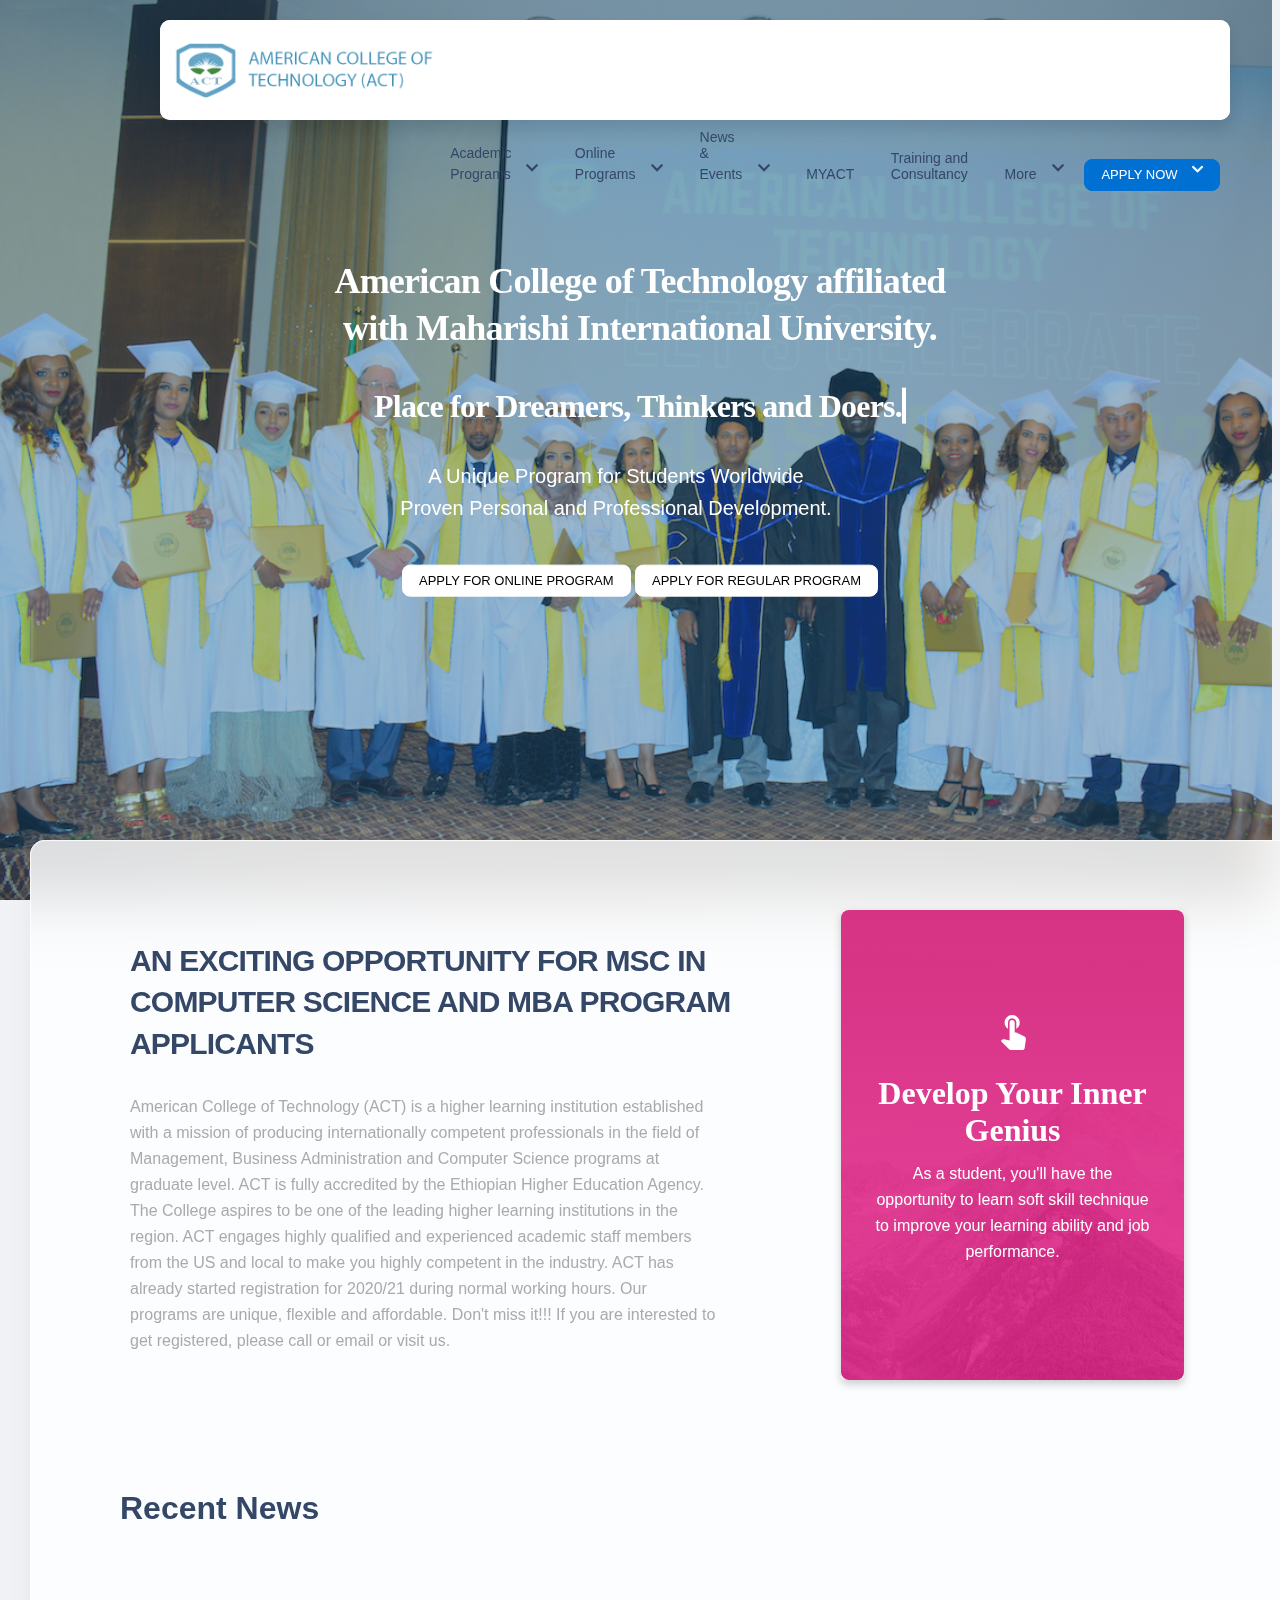
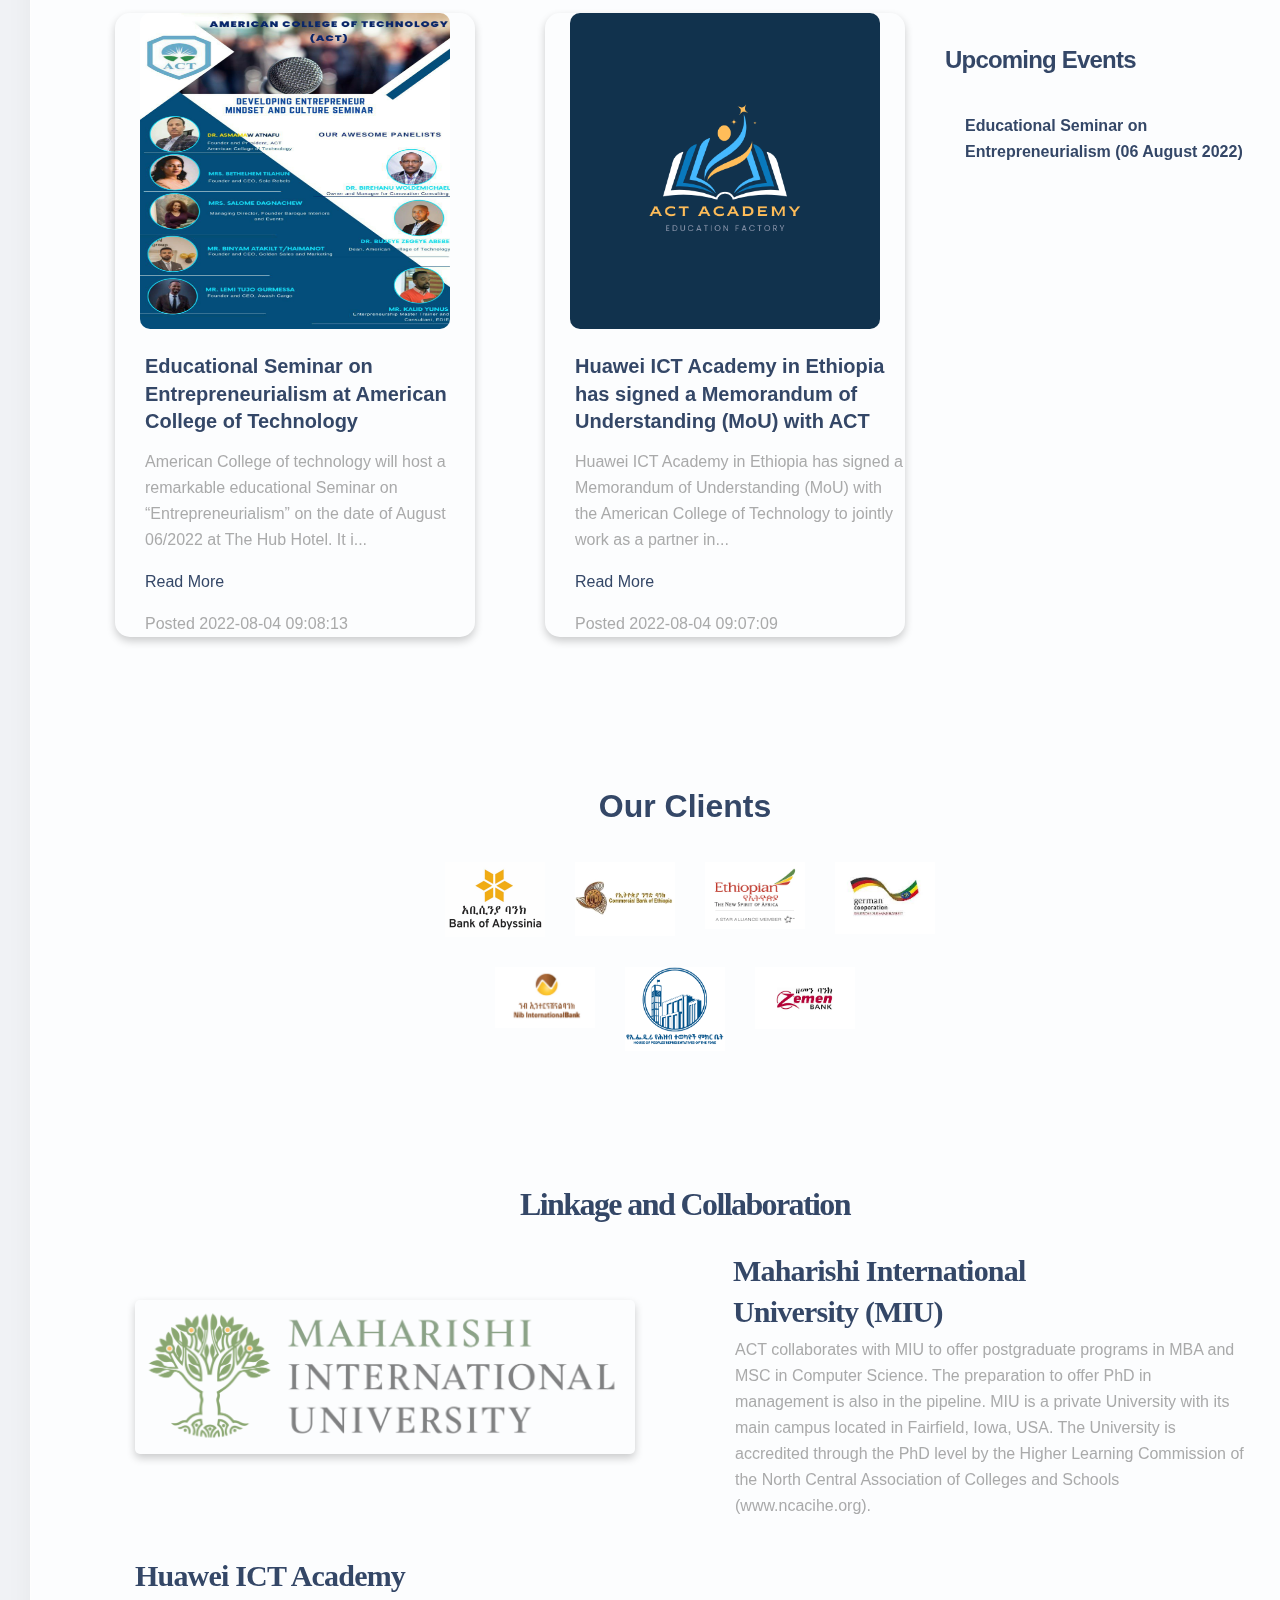
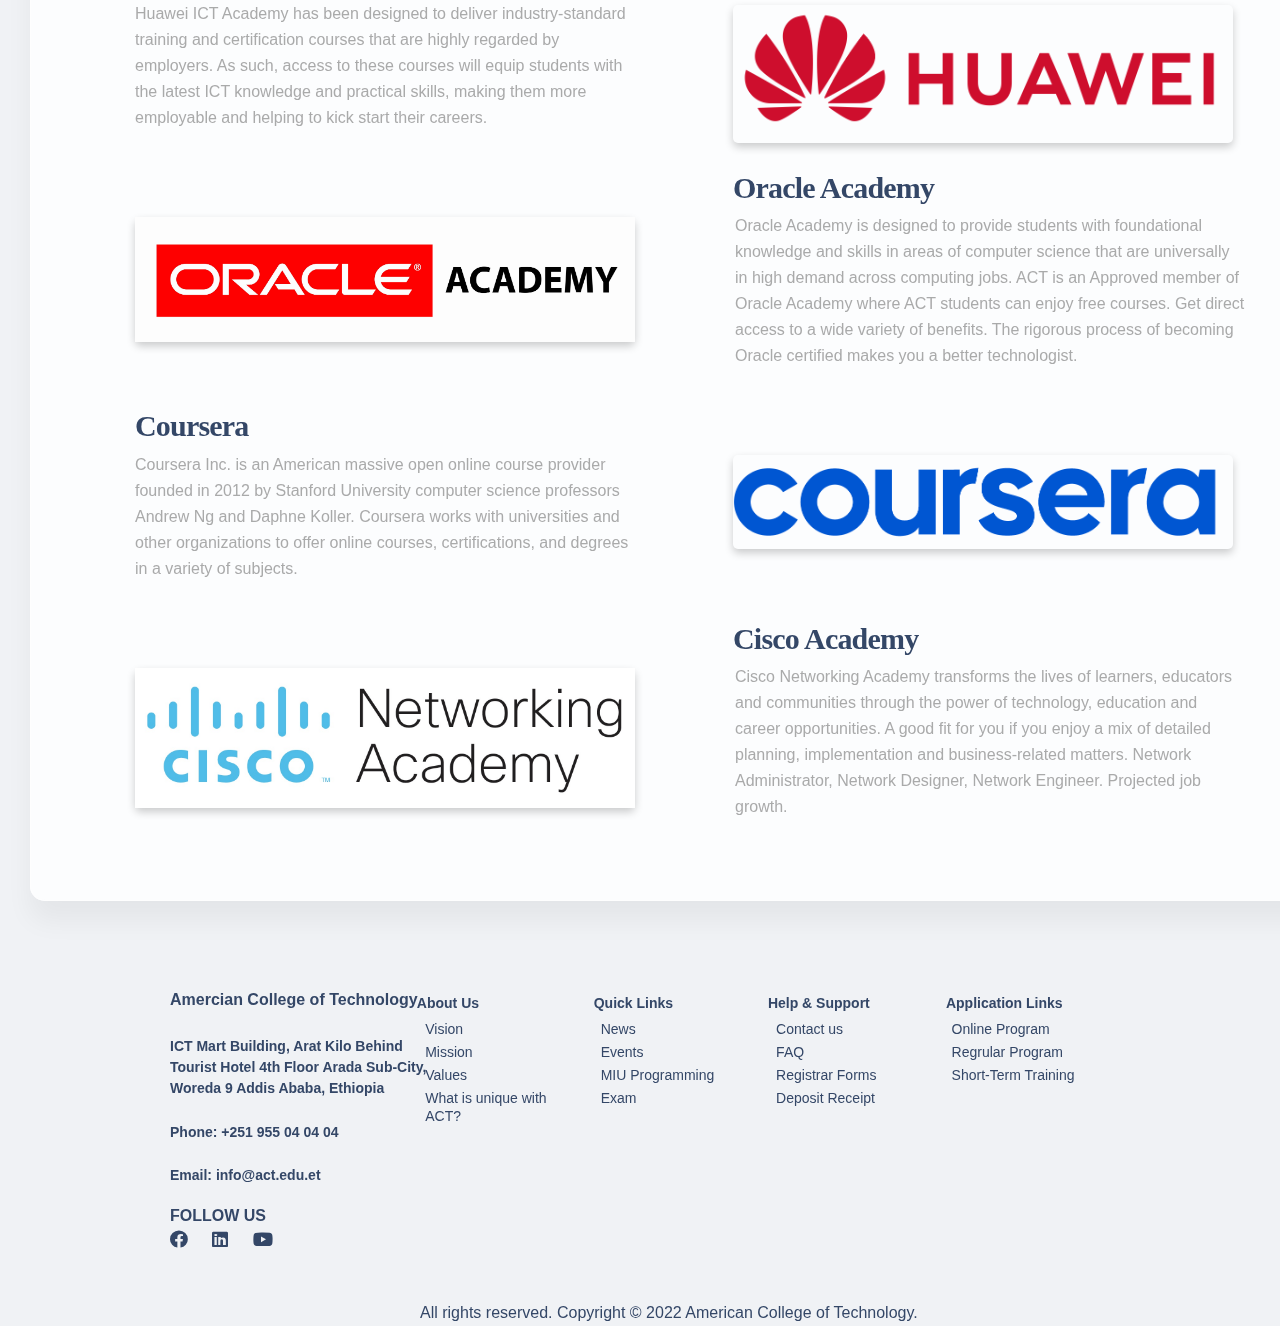
<file: index.html>
<!DOCTYPE html>
<html lang="en">
<head>
    <meta charset="UTF-8">
    <meta http-equiv="X-UA-Compatible" content="IE=edge">
    <meta name="viewport" content="width=device-width, initial-scale=1.0">
    <title>ACT website</title>
    <link rel="stylesheet" href="style.css">
    <link rel="stylesheet" href="https://use.fontawesome.com/releases/v5.6.3/css/all.css">
    <link href="https://fonts.googleapis.com/icon?family=Material+Icons" rel="stylesheet">
</head>
<body> 
    <div class="hero">
        <div class="navbar">
            <nav>
                <a href="index.html">
                <img class="logo" src="act-logo.png"  alt="">
                </a>
                <ul>
                    <li><a href="#">Academic<br/>Programs&nbsp;&nbsp;&nbsp;&nbsp;<i class="fa fa-chevron-down" aria-hidden="true" style="vertical-align: 40%;"></i></a>
                        <ul>
                            <li><a href="#">ACT Undergraduate Program&nbsp;&nbsp;&nbsp;&nbsp;<i class="fa fa-chevron-right" aria-hidden="true"></i></a>
                                <ul>
                                    <li><a href="#">Accounting & Finance</a></li>
                                    <li><a href="#">Business Administration</a></li>
                                    <li><a href="#">Computer Science</a></li>
                                </ul>
                            </li>
                            <li><a href="#">ACT Masters Program&nbsp;&nbsp;&nbsp;&nbsp;<i class="fa fa-chevron-right" aria-hidden="true"></i></a>
                                <ul>
                                    <li><a href="#">Business Administration</a></li>
                                    <li><a href="#">Computer Science</a></li>
                                </ul>
                            </li>
                            <li><a href="#">MIU Masters Program<i class="fa fa-chevron-right" aria-hidden="true"></i></a>
                                <ul>
                                    <li><a href="#">Business Administration</a></li>
                                </ul>
                            </li>
                        </ul>
                    </li>

                    <li><a href="#">Online<br/>Programs&nbsp;&nbsp;&nbsp;&nbsp;<i class="fa fa-chevron-down" aria-hidden="true" style="vertical-align: 40%;"></i></a>
                        <ul>
                            <li><a href="#"><strong>Business Administration</strong><br/>See all sections</a></li>
                            <li><a href="#"><strong>Leadership</strong><br/>See all sections</a></li>
                            <li><a href="#"><strong>Project Management</strong><br/>See all sections</a></li>
                        </ul>
                    </li>
                    
                    <li><a href="#">News<br/>&<br/>Events&nbsp;&nbsp;&nbsp;&nbsp;<i class="fa fa-chevron-down" aria-hidden="true" style="vertical-align: 40%;"></i></a>
                        <ul>
                            <li><a href="#"><strong>News</strong><br/>See our latest news</a></li>
                            <li><a href="#"><strong>Events</strong><br/>See our upcoming events</a></li>
                            <li><a href="#"><strong>MIU Programming Exam</strong><br/>See our requirements</a></li>
                            <li><a href="#"><strong>Families at ACT</strong><br/>Explore our college</a></li>
                        </ul>
                    </li>

                    <li><a href="#">MYACT</a></li>

                    <li><a href="#">Training and<br/>Consultancy</a></li>

                    <li><a href="#">More&nbsp;&nbsp;&nbsp;&nbsp;<i class="fa fa-chevron-down" aria-hidden="true" style="vertical-align: 40%;"></i></a>
                        <ul>
                            <li><a href="#">Deposit Receipt</a></li>
                            <li><a href="#">FAQ</a></li>
                            <li><a href="#">Contact us</a></li>
                            <li><a href="about.html">Mission, Vision and Value</a></li>
                        </ul>
                    </li>
                    <li><button type="button-1">APPLY NOW&nbsp;&nbsp;&nbsp;&nbsp;<i class="fa fa-chevron-down" aria-hidden="true" style="vertical-align: 40%;"></i></button>
                        <ul>
                            <li><a href="#">Act Online Program</a></li>
                            <li><a href="#">Act Regular Program</a></li>
                            <li><a href="#">MIU Program</a></li>
                        </ul>
                    </li>
                
                
                </ul>
            </nav>
        </div>
        <div class="content">
            <h1>American College of Technology affiliated<br/> with Maharishi International University.</h1>
            <h3>Place for <span class="type">Dreamers, Thinkers and Doers.</span></h3>
            <p>A Unique Program for Students Worldwide<br/>
                Proven Personal and Professional Development.<br/></p>
            <div class="app-button">
                <button type="button">APPLY FOR ONLINE PROGRAM</button>
                <button type="button">APPLY FOR REGULAR PROGRAM</button>
            </div>
        </div>
    </div>

    <div class="holder">
        <div class="row">
            <div class="card-1">
                <h3 style="color: #344767; letter-spacing: -0.05rem; font-weight: 600;
                font-family: 'Roboto Slab', sans-serif; font-size: 1.875rem;
                line-height: 1.375; margin-top: 100px; text-align: left; margin-left: 100px;">AN EXCITING OPPORTUNITY FOR MSC IN COMPUTER SCIENCE AND MBA PROGRAM APPLICANTS</h3> 
                <p style="margin-left: 100px;">American College of Technology (ACT) is a higher learning institution established<br> with a     mission 
                   of producing internationally competent professionals in the field of<br> Management, Business 
                   Administration and Computer Science programs at<br> graduate level. ACT is fully accredited by the 
                   Ethiopian Higher Education Agency.<br> The College aspires to be one of the leading higher learning
                   institutions in the<br> region. ACT engages highly qualified and experienced academic staff members<br>
                   from the US and local to make you highly competent in the industry. ACT has<br> already started
                   registration for 2020/21 during normal working hours. Our<br> programs are unique, flexible and
                   affordable. Don't miss it!!! If you are interested to<br> get registered, please call or email or visit us.
                </p> 
            </div>
            
            <div class="flipping-card">
                <div class="card-body">
                    <div class="front">
                        <div class="icon">
                            <span class="material-icons" style="color: rgb(255, 255, 255); font-size: 40px;">touch_app</span>
                            <h1>Develop Your Inner<br/>Genius</h1>
                            <p>As a student, you'll have the<br> opportunity to learn soft skill technique<br/> to improve your learning ability and job<br/> performance.</p> 
                        </div>
                    </div>
                    
                    <div class="back">
                        <h1>Acceredited,<br> Respected and<br> Recognized</h1>
                        <p>American College of Technology is<br> Accredited by Education and Training<br> Authority(ETA)</p>
                        <ul>
                        <li><button type="button" style="
                            position: relative; 
                            list-style: none;
                            display: inline-block; color: #0070d2;  background-color: #fff; border: 1px solid #fff;">START YOUR APPLICATION NOW&nbsp;&nbsp;&nbsp;&nbsp;<i class="fa fa-chevron-down" aria-hidden="true" style="vertical-align: 40%;"></i>
                        </button>
                            <ul>
                                <li><a href="#">Online Program</a></li>
                                <li><a href="#">Regular Program</a></li>
                            </ul>
                        </li>
                        </ul>
                    </div>
                </div>
            </div> 
        </div>
        
        <h1 style="margin-top: 120px;
        margin-left: 90px;
        letter-spacing: 0rem;
        color: #344767;
        text-align: left;
        font-weight: 600;
        font-family: 'Roboto Slab', sans-serif;"><a href=""></a>Recent News</h1>
        <div class="row2">
            <div class="column">
                <div class="card1">
                    <div class="cardbody">
                        <img src="news-1.jpeg" alt="">
                        <a href="#"><h1>Educational Seminar on Entrepreneurialism at American College of Technology</h1>
                        </a>
                        <p>American College of technology will host a remarkable educational Seminar on “Entrepreneurialism” on the date of August 06/2022 at The Hub Hotel. It i...<br></p>
                        <a href="#"><P style="color: #344767; margin-left: 30px;">Read More</p></a>
                        <p>Posted 2022-08-04 09:08:13</p>
                    </div>

                    
                </div>
            </div>
            <div class="column">
                <div class="card2">
                    <div class="cardbody">
                        <img src="news-2.png" alt="">
                        <a href="#"><h1>Huawei ICT Academy in Ethiopia has signed a Memorandum of Understanding (MoU) with ACT</h1>
                        </a>
                        <p>Huawei ICT Academy in Ethiopia has signed a Memorandum of Understanding (MoU) with the American College of Technology to jointly work as a partner in...</p>
                        <a href="#"><p style="color: #344767; margin-left: 30px;">Read More</p></a>
                        <p>Posted 2022-08-04 09:07:09</p>  
                    </div> 
                </div>
            </div>
            <div class="column">
                <div class="calendar">
                    
                    <a href="#"><h4>Upcoming Events</h4></a>
                    <a href="#"><h6>Educational Seminar on<br> Entrepreneurialism (06 August 2022)</h6></a>
                </div>
            </div>
        </div>
        <h1 style="margin-top: 120px;
        margin-left: 10px;
        letter-spacing: 0rem;
        color: #344767;
        text-align: center;
        font-weight: 600;
        font-family: 'Roboto Slab', sans-serif;"><a href=""></a>Our Clients</h1>
        <div class="clients">
            <div class="row3">
                <div class="column">
                    <div class="img-1"><a href="#"><img src="abyssinia.jpeg" style="width:100px;
                        height: auto; vertical-align: middle;" alt=""></a></div>
                </div>
                <div class="column">   
                    <div class="img-2"><a href="#"><img src="cbe.jpeg"style="width:100px;
                        height: auto; vertical-align: middle;"  alt=""></a></div>
                </div>
                <div class="column"> 
                    <div class="img-3"><a href="#"><img src="airlines.png"style="width:100px;
                        height: auto; vertical-align: middle;"  alt=""></a></div>
                </div> 
                <div class="column">
                    <div class="img-4"><a href="#"><img src="glz.jpeg"style="width:100px;
                        height: auto; vertical-align: middle;"  alt=""></a></div>
                </div>
            </div>
        </div>
        <div class="clients2">
            <div class="row4">
                <div class="column">
                    <div class="img-5"><a href="#"><img src="nib.jpeg" style="width:100px;
                        height: auto; vertical-align: middle;" alt=""></a></div>
                </div>
                <div class="column">
                    <div class="img-6"><a href="#"><img src="hpr.png"style="width:100px;
                        height: auto; vertical-align: middle;"  alt=""></a></div>
                </div>
                <div class="column">
                    <div class="img-7"><a href="#"><img src="zemen.png"style="width:100px;
                        height: auto; vertical-align: middle;"  alt=""></a></div>
                </div>
            </div>
        </div>
        
        <h1 style="margin-top: 120px;
        margin-left: 10px;
        letter-spacing: -0.1rem;
        color: #344767;
        text-align: center;
        font-weight: 600;
        font-family: Cambria, Cochin, Georgia, Times, 'Times New Roman', serif"><a href=""></a>Linkage and Collaboration</h1>
        <div class="container1">
            <div class="row-1">
                <div class="column">
                    <div class="img1"><a href="#"><img src="maharishi.png" style="width:500px;
                        height: auto; vertical-align: middle;" alt=""></a></div>
                </div>
                <div class="column">   
                    <h2 style="color: #344767; letter-spacing: -0.05rem; font-weight: 600;
                font-family: Cambria, Cochin, Georgia, Times, 'Times New Roman', serif; font-size: 1.875rem;
                line-height: 1.375;  text-align: left; margin-top: -10px; margin-left: 38px;">Maharishi International<br> University (MIU)</h2> 
                <p style="text-align: left;">ACT collaborates with MIU to offer postgraduate programs in MBA and<br> MSC in Computer Science. The preparation to offer PhD in<br> management is also in the pipeline. MIU is a private University with its<br> main campus located in Fairfield, Iowa, USA. The University is<br> accredited through the PhD level by the Higher Learning Commission of<br> the North Central Association of Colleges and Schools<br>(www.ncacihe.org).
                </p> 
                </div>
            </div>
        </div>
        <div class="container2">
            <div class="row-2">
                <div class="column">   
                    <h2 style="color: #344767; letter-spacing: -0.05rem; font-weight: 600;
                font-family: Cambria, Cochin, Georgia, Times, 'Times New Roman', serif; font-size: 1.875rem;
                line-height: 1.375;  text-align: left; margin-top: -10px; margin-left: 90px;">Huawei ICT Academy</h2> 
                <p style="text-align: left;">Huawei ICT Academy has been designed to deliver industry-standard<br> training and certification courses that are highly regarded by<br> employers. As such, access to these courses will equip students with<br> the latest ICT knowledge and practical skills, making them more<br> employable and helping to kick start their careers.
                </p> 
                </div>
                <div class="column">   
                    <div class="img2"><a href="#"><img src="huawei.webp"style="width:500px;
                        height: auto; vertical-align: middle;"  alt=""></a></div>
                </div>
            </div>
        </div>
        <div class="container3">
            <div class="row-3">
                <div class="column">
                    <div class="img3"><a href="#"><img src="oracle.jpeg" style="width:500px;
                        height: auto; vertical-align: middle;" alt=""></a></div>
                </div>
                <div class="column">   
                    <h2 style="color: #344767; letter-spacing: -0.05rem; font-weight: 600;
                font-family: Cambria, Cochin, Georgia, Times, 'Times New Roman', serif; font-size: 1.875rem;
                line-height: 1.375;  text-align: left; margin-top: -10px; margin-left: 38px;">Oracle Academy</h2> 
                <p style="text-align: left;">Oracle Academy is designed to provide students with foundational<br> knowledge and skills in areas of computer science that are universally<br> in high demand across computing jobs. ACT is an Approved member of<br> Oracle Academy where ACT students can enjoy free courses. Get direct<br> access to a wide variety of benefits. The rigorous process of becoming<br> Oracle certified makes you a better technologist.
                </p> 
                </div>
            </div>
        </div>
        <div class="container4">
            <div class="row-4">
                <div class="column">   
                    <h2 style="color: #344767; letter-spacing: -0.05rem; font-weight: 600;
                font-family: Cambria, Cochin, Georgia, Times, 'Times New Roman', serif; font-size: 1.875rem;
                line-height: 1.375;  text-align: left; margin-top: -10px; margin-left: 90px;">Coursera</h2> 
                <p style="text-align: left; margin-left: 90px;">Coursera Inc. is an American massive open online course provider<br> founded in 2012 by Stanford University computer science professors<br> Andrew Ng and Daphne Koller. Coursera works with universities and<br> other organizations to offer online courses, certifications, and degrees<br> in a variety of subjects.
                </p> 
                </div>
                <div class="column">   
                    <div class="img4"><a href="#"><img src="coursera.webp"style="width:500px;
                        height: auto; vertical-align: middle;"  alt=""></a></div>
                </div>
            </div>
        </div>
        <div class="container5">
            <div class="row-5">
                <div class="column">
                    <div class="img5"><a href="#"><img src="cisco.jpeg" style="width:500px;
                        height: auto; vertical-align: middle;" alt=""></a></div>
                </div>
                <div class="column">   
                    <h2 style="color: #344767; letter-spacing: -0.05rem; font-weight: 600;
                font-family: Cambria, Cochin, Georgia, Times, 'Times New Roman', serif; font-size: 1.875rem;
                line-height: 1.375;  text-align: left; margin-top: -10px; margin-left: 38px;">Cisco Academy</h2> 
                <p style="text-align: left;">Cisco Networking Academy transforms the lives of learners, educators<br> and communities through the power of technology, education and<br> career opportunities. A good fit for you if you enjoy a mix of detailed<br> planning, implementation and business-related matters. Network<br> Administrator, Network Designer, Network Engineer. Projected job<br> growth.
                </p> 
                </div>
            </div>
        </div>

    </div>

    <footer>
        <div class="foot-row">
            <div class="foot-col1">
                <h5>Amercian College of Technology</h5>
                <h6 style="text-align: left;">ICT Mart Building, Arat Kilo Behind<br> Tourist Hotel 4th Floor Arada Sub-City,<br> Woreda 9 Addis Ababa, Ethiopia</h6>
                <h6 style="text-align: left;">Phone: +251 955 04 04 04</h6>
                <h6 style="text-align: left;">Email: info@act.edu.et</h6>
                <h5>FOLLOW US</h5>
                <div class="links">
                    <a href="#"><i class="fab fa-facebook"></i></a>
                    <a href="#"><i class="fab fa-linkedin"></i></a>
                    <a href="#"><i class="fab fa-youtube"></i></a>
                </div>
            </div>

        
            <div class="foot-col">
                <h6 style="margin-left: -30px;">About Us</h6>
                <ul>
                    <li><a href="about.html">Vision</a></li>
                    <li><a href="about.html">Mission</a></li>
                    <li><a href="about.html">Values</a></li>
                    <li><a href="about.html">What is unique with<br>ACT?</a></li>
                </ul>
            </div>
            
       
            <div class="foot-col">
                <h6 style="margin-left: -10px;">Quick Links</h6>
                <ul>
                    <li><a href="#">News</a></li>
                    <li><a href="#">Events</a></li>
                    <li><a href="#">MIU Programming</a></li>
                    <li><a href="#">Exam</a></li>
                </ul>
            </div>
            
        
        
            <div class="foot-col">
                <h6 style="margin-left: 10px;">Help & Support</h6>
                <ul>
                    <li><a href="#">Contact us</a></li>
                    <li><a href="#">FAQ</a></li>
                    <li><a href="#">Registrar Forms</a></li>
                    <li><a href="#">Deposit Receipt</a></li>
                </ul>
            </div>
            
        

            <div class="foot-col">
                <h6 style="margin-left: 30px;">Application Links</h6>
                <ul>
                    <li><a href="#">Online Program</a></li>
                    <li><a href="#">Regrular Program</a></li>
                    <li><a href="#">Short-Term Training</a></li>
                </ul>   
            </div>
        </div> 
        <div class="copyright">
            <p>All rights reserved. Copyright © 2022 American College of Technology.</p>
        </div>
        
    </footer>

</body>
</html>
</file>
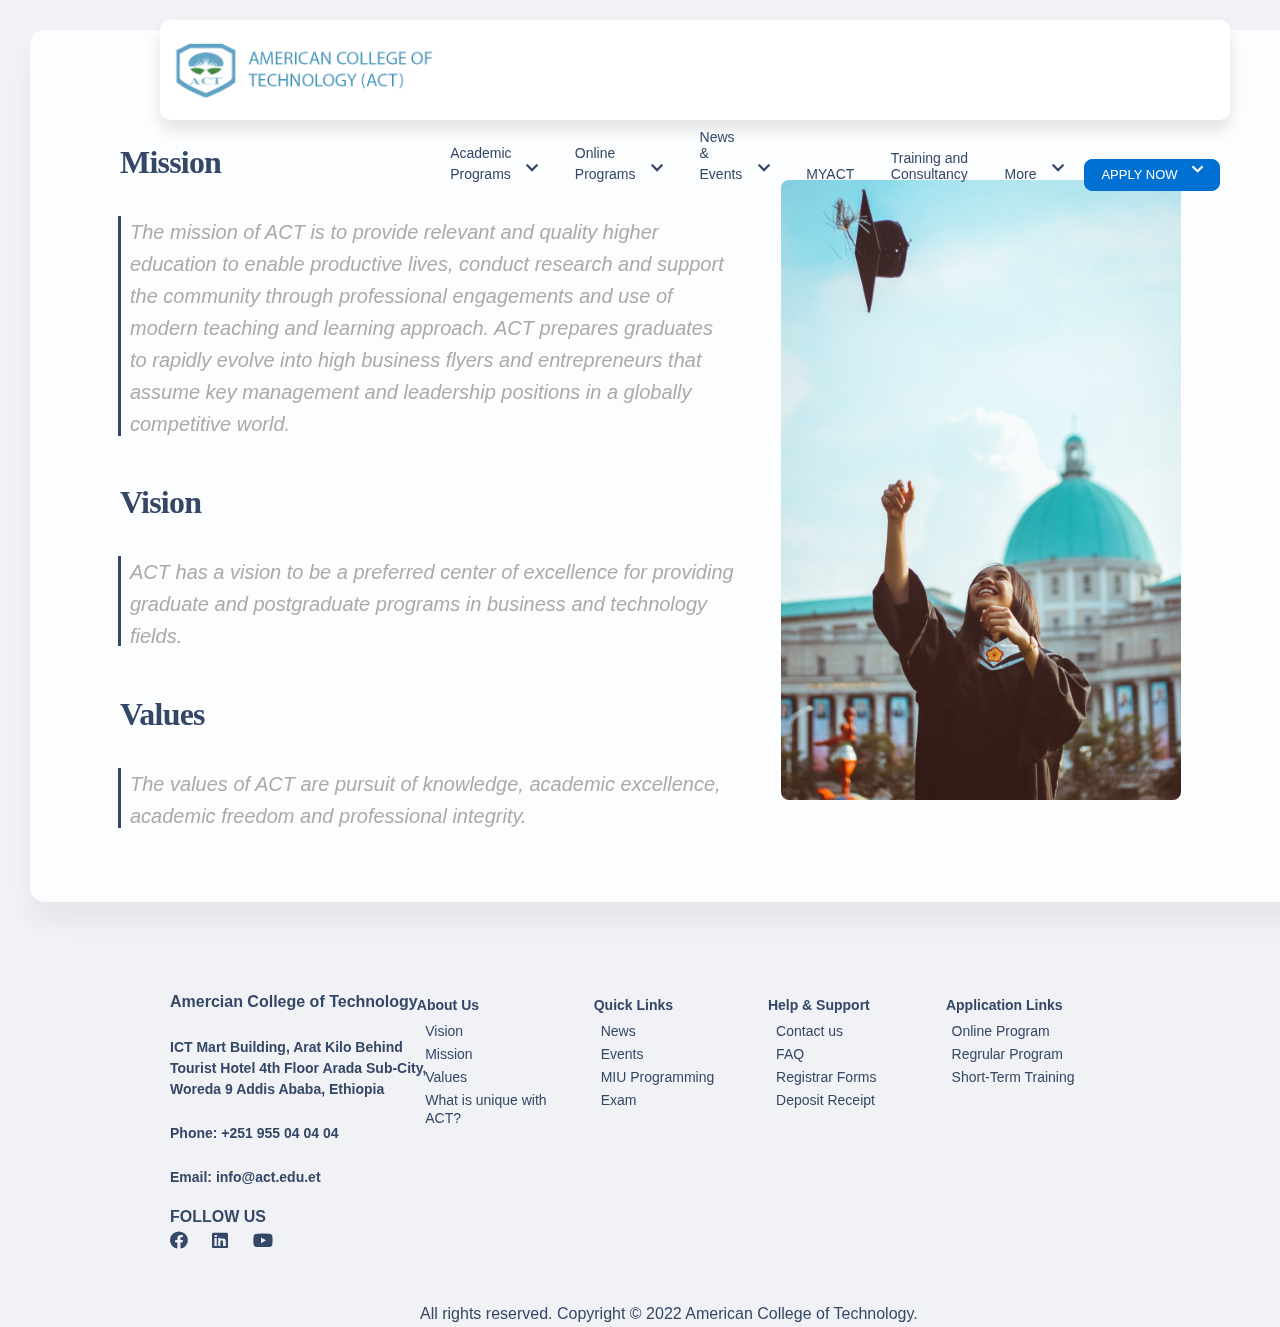
<file: about.html>
<!DOCTYPE html>
<html lang="en">
<head>
    <meta charset="UTF-8">
    <meta http-equiv="X-UA-Compatible" content="IE=edge">
    <meta name="viewport" content="width=device-width, initial-scale=1.0">
    <title>ACT website</title>
    <link rel="stylesheet" href="style.css">
    <link rel="stylesheet" href="https://use.fontawesome.com/releases/v5.6.3/css/all.css">
    <link href="https://fonts.googleapis.com/icon?family=Material+Icons" rel="stylesheet">
</head>
<body> 
        <div class="navbar" style="margin-top: -10px;">
            <nav>
                <a href="index.html">
                <img class="logo" src="act-logo.png"  alt="">
                </a>
                <ul>
                    <li><a href="#">Academic<br/>Programs&nbsp;&nbsp;&nbsp;&nbsp;<i class="fa fa-chevron-down" aria-hidden="true" style="vertical-align: 40%;"></i></a>
                        <ul>
                            <li><a href="#">ACT Undergraduate Program&nbsp;&nbsp;&nbsp;&nbsp;<i class="fa fa-chevron-right" aria-hidden="true"></i></a>
                                <ul>
                                    <li><a href="#">Accounting & Finance</a></li>
                                    <li><a href="#">Business Administration</a></li>
                                    <li><a href="#">Computer Science</a></li>
                                </ul>
                            </li>
                            <li><a href="#">ACT Masters Program&nbsp;&nbsp;&nbsp;&nbsp;<i class="fa fa-chevron-right" aria-hidden="true"></i></a>
                                <ul>
                                    <li><a href="#">Business Administration</a></li>
                                    <li><a href="#">Computer Science</a></li>
                                </ul>
                            </li>
                            <li><a href="#">MIU Masters Program<i class="fa fa-chevron-right" aria-hidden="true"></i></a>
                                <ul>
                                    <li><a href="#">Business Administration</a></li>
                                </ul>
                            </li>
                        </ul>
                    </li>

                    <li><a href="#">Online<br/>Programs&nbsp;&nbsp;&nbsp;&nbsp;<i class="fa fa-chevron-down" aria-hidden="true" style="vertical-align: 40%;"></i></a>
                        <ul>
                            <li><a href="#"><strong>Business Administration</strong><br/>See all sections</a></li>
                            <li><a href="#"><strong>Leadership</strong><br/>See all sections</a></li>
                            <li><a href="#"><strong>Project Management</strong><br/>See all sections</a></li>
                        </ul>
                    </li>
                    
                    <li><a href="#">News<br/>&<br/>Events&nbsp;&nbsp;&nbsp;&nbsp;<i class="fa fa-chevron-down" aria-hidden="true" style="vertical-align: 40%;"></i></a>
                        <ul>
                            <li><a href="#"><strong>News</strong><br/>See our latest news</a></li>
                            <li><a href="#"><strong>Events</strong><br/>See our upcoming events</a></li>
                            <li><a href="#"><strong>MIU Programming Exam</strong><br/>See our requirements</a></li>
                            <li><a href="#"><strong>Families at ACT</strong><br/>Explore our college</a></li>
                        </ul>
                    </li>

                    <li><a href="#">MYACT</a></li>

                    <li><a href="#">Training and<br/>Consultancy</a></li>

                    <li><a href="#">More&nbsp;&nbsp;&nbsp;&nbsp;<i class="fa fa-chevron-down" aria-hidden="true" style="vertical-align: 40%;"></i></a>
                        <ul>
                            <li><a href="#">Deposit Receipt</a></li>
                            <li><a href="#">FAQ</a></li>
                            <li><a href="#">Contact us</a></li>
                            <li><a href="#">Mission, Vision and Value</a></li>
                        </ul>
                    </li>
                    <li><button type="button-1">APPLY NOW&nbsp;&nbsp;&nbsp;&nbsp;<i class="fa fa-chevron-down" aria-hidden="true" style="vertical-align: 40%;"></i></button>
                        <ul>
                            <li><a href="#">Act Online Program</a></li>
                            <li><a href="#">Act Regular Program</a></li>
                            <li><a href="#">MIU Program</a></li>
                        </ul>
                    </li>
                
                
                </ul>
            </nav>
        </div>
        <div class="holder2">
            <div class="row-a">
                <div class="column-a">
                    <div class="text1">
                        <h3>Mission</h3>
                        <div class="verticalLine1">
                            
                        </div> 
                        <p>The mission of ACT is to provide relevant and quality higher<br> education to enable productive lives, conduct research and support<br> the community through professional engagements and use of<br> modern teaching and learning approach. ACT prepares graduates<br> to rapidly evolve into high business flyers and entrepreneurs that<br> assume key management and leadership positions in a globally<br> competitive world.
                        </p> 
                    </div>
                    <div class="text2">
                        <h3>Vision</h3>
                        <div class="verticalLine">
                            
                        </div> 
                        <div class="verticalLine2">
                            
                        </div>
                        <p>ACT has a vision to be a preferred center of excellence for providing<br> graduate and postgraduate programs in business and technology<br> fields.
                        </p> 
                    </div>
                    <div class="text3">
                        <h3>Values</h3>
                        <div class="verticalLine">
                            
                        </div> 
                        <div class="verticalLine3">
                            
                        </div>
                        <p>The values of ACT are pursuit of knowledge, academic excellence,<br> academic freedom and professional integrity.
                        </p> 
                    </div>
                </div>
                
                <div class="column-b">
                    <div class="about-img">
                        <img src="aboutus.jpg" alt="">
                    </div>
                </div> 
            </div>
        </div>

        <footer>
            <div class="foot-row">
                <div class="foot-col1">
                    <h5>Amercian College of Technology</h5>
                    <h6 style="text-align: left;">ICT Mart Building, Arat Kilo Behind<br> Tourist Hotel 4th Floor Arada Sub-City,<br> Woreda 9 Addis Ababa, Ethiopia</h6>
                    <h6 style="text-align: left;">Phone: +251 955 04 04 04</h6>
                    <h6 style="text-align: left;">Email: info@act.edu.et</h6>
                    <h5>FOLLOW US</h5>
                    <div class="links">
                        <a href="#"><i class="fab fa-facebook"></i></a>
                        <a href="#"><i class="fab fa-linkedin"></i></a>
                        <a href="#"><i class="fab fa-youtube"></i></a>
                    </div>
                </div>
    
            
                <div class="foot-col">
                    <h6 style="margin-left: -30px;">About Us</h6>
                    <ul>
                        <li><a href="#">Vision</a></li>
                        <li><a href="#">Mission</a></li>
                        <li><a href="#">Values</a></li>
                        <li><a href="#">What is unique with<br>ACT?</a></li>
                    </ul>
                </div>
                
           
                <div class="foot-col">
                    <h6 style="margin-left: -10px;">Quick Links</h6>
                    <ul>
                        <li><a href="#">News</a></li>
                        <li><a href="#">Events</a></li>
                        <li><a href="#">MIU Programming</a></li>
                        <li><a href="#">Exam</a></li>
                    </ul>
                </div>
                
            
            
                <div class="foot-col">
                    <h6 style="margin-left: 10px;">Help & Support</h6>
                    <ul>
                        <li><a href="#">Contact us</a></li>
                        <li><a href="#">FAQ</a></li>
                        <li><a href="#">Registrar Forms</a></li>
                        <li><a href="#">Deposit Receipt</a></li>
                    </ul>
                </div>
                
            
    
                <div class="foot-col">
                    <h6 style="margin-left: 30px;">Application Links</h6>
                    <ul>
                        <li><a href="#">Online Program</a></li>
                        <li><a href="#">Regrular Program</a></li>
                        <li><a href="#">Short-Term Training</a></li>
                    </ul>   
                </div>
            </div> 
            <div class="copyright">
                <p>All rights reserved. Copyright © 2022 American College of Technology.</p>
            </div>
            
        </footer>
    
</body>
</html>
</file>
<file: style.css>
body{
   
    font-family: arial;
    margin-left: 0;
    margin-top: 0;
    background-color: #f0f2f5;
    overflow-x: hidden;
    
    
    
}
.hero{
    width: 100%;
    height:100vh;
    background-image:linear-gradient(rgba(33, 97, 140 ,0.4),rgba(33, 97, 140 ,0.4)),url(bg-1.png) ;
    background-size: cover;
    background-position:center;
    background-repeat: no-repeat;
    justify-content: center;
    top: 0;
    left: 0;
}

.navbar{
    display: flex;
    background-color:white;
    margin-top: 20px;
    margin-right:50px;
    margin-left:160px;
    position: fixed;
    cursor: pointer;
    border-radius: 10px;
    z-index: 5;
    
}
nav{
    height: 100px;
    background: #fff;
    box-shadow: 0 10px 15px rgba(0,0,0,0.1);
    border-radius: 10px;
}
.logo{
    padding: 20px 0 20px 10px;
    width: 270px;
    height: auto;
    vertical-align: middle;
}
nav ul{
    padding: 0;
    margin: 0;
    float: right;
    padding-right: 10px;
    
   

}
nav ul li{
    position: relative;
    list-style: none;
    display: inline-block;
   
}
nav ul li a{
    display: block;
    text-decoration: none;
    color: #344767;
    padding: 0.5rem 1rem;
    font-weight: 400;
    font-size: 0.875rem;
    padding-top: 0.5rem;
    padding-right: 1rem;
    padding-bottom: 0.5rem;
    
    align-items: center !important;
}
nav ul ul  {
    position: absolute;
    display: none;
    
}
nav ul li:hover > ul{
    display: block;
    background-color: #f9f9f9;
    min-width: 160px;
    box-shadow: 0px 8px 16px 0px rgba(0,0,0,0.2);
    padding: 12px 16px;
    z-index: 1;
    
}
nav ul ul li{
    width: 150px;
    float: none;
    display: list-item;
    position: relative;
    
}


button{
    position: relative; 
    list-style: none;
    display: inline-block;
    outline: none;
    cursor: pointer;
    padding: 0 16px;
    background-color: #0070d2;
    border-radius: 0.50rem;
    border: 1px solid #0070d2;
    color: #fff;
    font-size: 13px;
    line-height: 30px;
    font-weight: 400;
    text-align: center;
}

.content{
    width: 100%;
    position: absolute;
    top: 35%;
    transform: translateY(-50%);
    text-align: center;
    color: #fff;
    margin-top: 100px;
    
}
.content h1{
  letter-spacing: -0.05rem;
  font-weight: 600;
  font-size: 2.25rem;
    line-height: 1.3;
    font-family: Cambria, Cochin, Georgia, Times, 'Times New Roman', serif;
}
.type{
    color: #fff;
    font-family: Cambria, Cochin, Georgia, Times, 'Times New Roman', serif;
    overflow: hidden; /* Ensures the content is not revealed until the animation */
    border-right: .15em solid #fff; /* The typwriter cursor */
    white-space: nowrap; /* Keeps the content on a single line */
    margin: 0 auto; /* Gives that scrolling effect as the typing happens */
    
    animation: 
      typing 3.5s steps(30, end),
      blink-caret .5s step-end infinite;
  }
  
  /* The typing effect */
  @keyframes typing {
    from { width: 0 }
    to { width: 100% }
  }
  
  /* The typewriter cursor effect */
  @keyframes blink-caret {
    from, to { border-color: transparent }
    50% { border-color: white }
  }

.content h3{
  font-size: 1.875rem;
    line-height: 1.375;
    letter-spacing: -0.05rem;
  font-weight: 600;
  font-size: 2rem;
  font-family: Cambria, Cochin, Georgia, Times, 'Times New Roman', serif;
}
.content p{
  font-weight: 400;
    line-height: 1.625;
    text-align:center;
    margin-top: 1.5rem;
    padding-right: 3rem;
    font-size: 1.25rem;
}
.app-button button{
  
  display: inline-block;
  outline: none;
  cursor: pointer;
  padding: 0 16px;
  background-color: #ffffff;
  border-radius: 0.5rem;
  border: 1px solid #ffffff;
  color: rgb(0, 0, 0);
  font-size: 13px;
  line-height: 30px;
  font-weight: 600px;
  text-align: center;
  margin-top: 20px;

}
.app-button button:hover{
  
    box-shadow: 0 3px 5px 0 rgba(255, 255, 255, 0.801), 0 3px 10px 0 rgba(255, 255, 255, 0.19);

}
.holder{
  border-radius: 15px;
  margin-bottom: 60px;
  padding-bottom: 50px;
  position: relative;
  width: 1300px;
  height: 100%;
  text-align: center;
  transition: transform 0.6s;
  box-shadow: 0 4px 8px 0 rgba(0,0,0,0.2);
  margin-left: 30px;
  background-color: #fff;
  margin-top: -60px;
  box-shadow: inset 0 0px 1px 1px rgb(254 254 254 / 90%), 0 20px 27px 0 rgb(0 0 0 / 5%);
  backdrop-filter: saturate(200%) blur(30px);
  background-color: rgba(255, 255, 255, 0.8)
  
}

.row{
    display:flex;
    flex-flow: row;
  }
  .card-1{
    flex: 70%
  }

  

  .card-1 h1{
      margin-top:120px;
      margin-left:40px;
      color:#15246e;
      font-weight: 600;
      font-family: "Roboto Slab", sans-serif;
      text-align: left;
  }
  .card-1 p{
      margin-top:20px;
      margin-left:40px;
      line-height: 30px;
      color:rgba(139, 139, 139, 0.733);
      line-height: 1.625;
      font-weight: 300;
      font-size: 1rem;
      text-align: left;
  }
  .flipping-card{
    width: 500px;
    height: 470px;
    margin-left:30px;
    margin-top:40px;
    margin-right:60px;
    border-radius: 10px;
    flex-wrap:wrap;
    
  }
  
  .card-body {
    border-radius: 5px;
    margin-top: 30px;
    position: relative;
    width: 80%;
    height: 100%;
    text-align: center;
    transition: transform 0.6s;
    transform-style: preserve-3d;
    box-shadow: 0 4px 8px 0 rgba(0,0,0,0.2);
    
  }

  .flipping-card:hover .card-body {
    transform: rotateY(180deg);
  }
  
  .front, .back {
    position: absolute;
    width: 100%;
    height: 100%;
    -webkit-backface-visibility: hidden;
    backface-visibility: hidden;
  }

  .front {
    background:linear-gradient(#d63384, rgba(230, 10, 127, 0.75)),url(flip-front.png);
    border-radius: 8px;
    color: white;
  }
  
  .back {
    background:linear-gradient(#d63384, rgba(230, 10, 127, 0.75)),url(flip-back.png);
    border-radius: 8px;
    color: white;
    transform: rotateY(180deg);
  }


.back ul li{
    position: relative;
    list-style: none;
    display: inline-block;
   
}
.back ul li a{
    display: block;
    text-decoration: none;
    color: #344767;
    padding: 0.5rem 1rem;
    font-weight: 400;
    font-size: 0.875rem;
    padding-top: 0.5rem;
    padding-right: 1rem;
    padding-bottom: 0.5rem;
    
    align-items: center !important;
}
.back ul ul  {
    position: absolute;
    display: none;
    
}
.back ul li:hover > ul{
    display: block;
    background-color: #f9f9f9;
    min-width: 160px;
    box-shadow: 0px 8px 16px 0px rgba(0,0,0,0.2);
    padding: 12px 16px;
    z-index: 1;
    
}
.back ul ul li{
    width: 150px;
    float: none;
    display: list-item;
    position: relative;
    
}

  .flipping-card .card-body .front .icon{
    margin-top:100px;

  }
  .flipping-card .card-body .front .icon h1{
    font-family: Cambria, Cochin, Georgia, Times, 'Times New Roman', serif;
  }

  .flipping-card .card-body .back h1{
    margin-top:150px;
    font-family: Cambria, Cochin, Georgia, Times, 'Times New Roman', serif;
  
  }

  .flipping-card .card-body .front .icon p{
    margin-top:50px;
    line-height: 1.625;
    font-weight: 300;
    font-size: 1rem;
    text-align: center;
    margin-top: -10px;
  }
  .flipping-card .card-body .back .icon p{
    margin-top:50px; 
    line-height: 1.625;
    font-weight: 300;
    font-size: 1rem;
    text-align: center;
    margin-top: -10px;
  }
  .row2{
    display:flex;
    flex-flow: row;
  }
  .column {
	  flex: 33.33%;
	  height: 100%;
	  padding: 10px;
	  margin: 5px;
	  text-align: center;
	}

  .row2 img{
    width: 310px;
    height: 316px;
    border-radius: 10px;
  }

  .row2 h1{
    margin-top:20px;
    text-align: left;
    font-weight: 600;
    font-family: "Roboto Slab", sans-serif;
    margin-left: 30px;
    font-size: 1.25rem;
    line-height: 1.375;
    color: #344767;
  }
  .row2 p{
    margin-top:0px;
    margin-left:30px;
    line-height: 30px;
    color:rgba(139, 139, 139, 0.733);
    line-height: 1.625;
    font-weight: 300;
    font-size: 1rem;
    text-align: left;
  }

  .row2 a{
    text-decoration: none;
  }

  .card1, .card2, .calendar{
    width: 400px;

    margin-top:50px;
    border-radius: 100px;
    flex-wrap:wrap;
  }

  .column .calendar a{
    letter-spacing: 0rem;
    color: #344767;
    text-decoration: none;
}
  .row2 h4{
    font-size: 1.5rem;
    line-height: 1.375;
    letter-spacing: -0.05rem;
    margin-top: 0;
    margin-bottom: 0.5rem;
    color: var(--bs-heading-color);
  }
  .column .calendar a h6{
    font-weight: 700;
    font-size: 1rem;
    line-height: 1.625;
    margin-left: 20px;
  }

  .cardbody{
    border-radius: 15px;
    margin-top: 30px;
    margin-left: 70px;
    padding: 0;
    position: relative;
    width: 90%;
    height: 100%;
    text-align: center;
    transition: transform 0.6s;
    box-shadow: 0 4px 8px 0 rgba(0,0,0,0.2);
  }

  .column .calendar{
    margin-left: 40px;
    margin-top: 80px;
    text-align: left;
  }

  .row3{
    display:flex;
    flex-flow: row;
  }
  .row3 .column {
	  flex: 25%;
	  height: 100%;
	  padding: 10px;
	  margin: 5px;
	  text-align: center;
  }
  .clients{
    margin-left: 400px;
    margin-right: 400px;
  }
  .clients2{
    margin-left: 450px;
    margin-right: 500px;
  }

  .row4{
    display:flex;
    flex-flow: row;
  }
  .row4 .column {
	  flex: 33.33%;
	  height: 100%;
	  padding: 10px;
	  margin: 5px;
	  text-align: center;
  }

  .row-1, .row-2, .row-3, .row-4, .row-5{
    display:flex;
    flex-flow: row;
  }

  .row-1 p{
      margin-top: -20px;
      color:rgba(139, 139, 139, 0.733);
      line-height: 1.625;
      font-weight: 300;
      font-size: 1rem;
      margin-left: 40px;
  }
  .row-2 p{
    margin-top: -20px;
    color:rgba(139, 139, 139, 0.733);
    line-height: 1.625;
    font-weight: 300;
    font-size: 1rem;
    margin-left: 90px;
  }
  .row-3 p{
    margin-top: -20px;
    color:rgba(139, 139, 139, 0.733);
    line-height: 1.625;
    font-weight: 300;
    font-size: 1rem;
    margin-left: 40px;
}
.row-4 p{
  margin-top: -20px;
  color:rgba(139, 139, 139, 0.733);
  line-height: 1.625;
  font-weight: 300;
  font-size: 1rem;
  margin-left: 90px;
}
.row-5 p{
  margin-top: -20px;
  color:rgba(139, 139, 139, 0.733);
  line-height: 1.625;
  font-weight: 300;
  font-size: 1rem;
  margin-left: 40px;
}

  .img1, .img3, .img5{
    border-radius: 5px;
    position: relative;
    width: 500px;
    height: 100%;
    text-align: center;
    transition: transform 0.6s;
    box-shadow: 0 4px 8px 0 rgba(0,0,0,0.2);
    margin-left: 90px;
    margin-top: 40px;
  }

  .img2, .img4 {
    border-radius: 5px;
    position: relative;
    width: 500px;
    height: 100%;
    text-align: center;
    transition: transform 0.6s;
    box-shadow: 0 4px 8px 0 rgba(0,0,0,0.2);
    margin-left: 38px;
    margin-top: 40px;
  }
  footer{
    margin-left: 170px;
    margin-right: 170px;
    margin-bottom: 80px;
    height: 200px;
  }

  .foot-row{
    display:flex;
    flex-flow: row;
  }
  .foot-col{
    flex: 16.25%;
	  height: 100%;
    margin-left: -50px;
	  
  }
  .foot-col1{
    flex: 35%;
    height: 100%;
    margin-right: -170px;
  }

  .foot-row h5{
    font-weight: 700;
    margin-bottom: 1.5rem;
    font-size: 1rem;
    line-height: 1.625;
    color: #344767;
    text-align: left;
    margin-bottom: -10px;
  }
  .foot-row h6{
    font-size: 0.875rem;
    line-height: 1.5;
    font-weight: 600;
    color: #344767;
    text-align: center;
    margin-bottom: -10px;
  }

  .foot-row ul li{
    list-style: none;
    text-align: left;
    margin-left: 35px;
    padding-bottom: 5px;
  }
.foot-row ul li a{
  text-decoration: none;
  color: #344767;
  font-weight: 400;
  font-size: 0.875rem;
  
}
.links{
  margin-top: 10px;
}
.links a{
  font-size: 1.125rem;
  font-family: "Font Awesome 5 Brands";
  color: #344767;
  margin-right: 20px;
}
 .copyright{
  margin-top: 50px;
  margin-left: 250px;
 }
.copyright p{
  color: #344767;
  line-height: 1.625;
  font-weight: 300;
  font-size: 1rem;
}


/*about us page*/
.holder2{
  border-radius: 15px;
  margin-bottom: 60px;
  padding-bottom: 50px;
  padding-top: 10px;
  position: relative;
  width: 1300px;
  height: 100%;
  text-align: center;
  transition: transform 0.6s;
  box-shadow: 0 4px 8px 0 rgba(0,0,0,0.2);
  margin-left: 30px;
  background-color: #fff;
  margin-top: 30px;
  box-shadow: inset 0 0px 1px 1px rgb(254 254 254 / 90%), 0 20px 27px 0 rgb(0 0 0 / 5%);
  backdrop-filter: saturate(200%) blur(30px);
  background-color: rgba(255, 255, 255, 0.8)
}

.verticalLine1 {
  height: 220px;
  border-left: 3px solid #344767;
  position: absolute;
  right: 93%;
}
.verticalLine2 {
  height: 90px;
  border-left: 3px solid #344767;
  position: absolute;
  right: 93%;
}
.verticalLine3 {
  height: 60px;
  border-left: 3px solid #344767;
  position: absolute;
  right: 93%;
}

.row-a{
  display:flex;
  flex-flow: row;
  justify-content: center;
}
.column-a{
  flex: 70%;

}



.column-a h3{
    
    
  color: #344767; 
  letter-spacing: -0.05rem; 
  font-weight: 800;
  font-family: Cambria, Cochin, Georgia, Times, 'Times New Roman', serif; 
  font-size: 2rem;
  line-height: 1.375; 
  margin-top: 100px; 
  text-align: left; 
  margin-left: 90px;
}

.column-a p{
    margin-top:20px;
    margin-left:100px;
    color:rgba(139, 139, 139, 0.733);
    line-height: 2rem;
    font-weight: 500;
    font-size: 1.25rem;
    text-align: justify;
    text-justify: inter-word;
    font-style: italic;
}
.column-b{
  width: 500px;
  height: 470px;
  margin-left:30px;
  margin-top:40px;
  margin-right:60px;
  border-radius: 10px;
  flex-wrap:wrap;
  
}

.about-img{
  border-radius: 10px;
  margin-top: 100px;
  width: 40px;
  height: 100px;
  text-align: center;
  transition: transform 0.6s;
  margin-left: -60px;
  
}
.about-img img{
  width: 400px;
  height:620px;
  border-radius: 8px;
}

.text2, .text3{
  margin-top: -60px;
}
</file>
